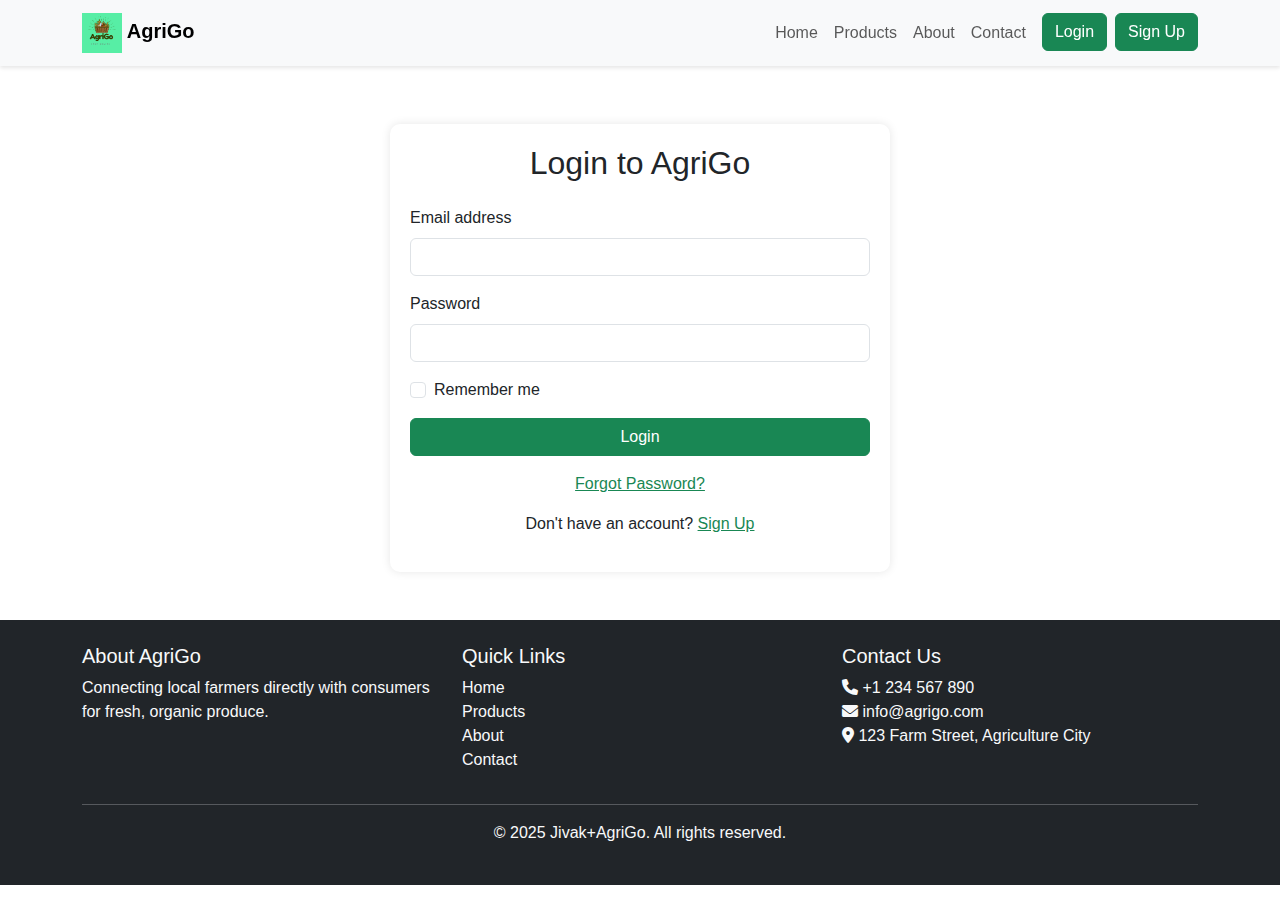
<file: farmer-dashboard.html>
<!DOCTYPE html>
<html lang="en">

<head>
    <meta charset="UTF-8">
    <meta name="viewport" content="width=device-width, initial-scale=1.0">
    <title>Farmer Dashboard - AgriGo</title>
    <link href="https://cdn.jsdelivr.net/npm/bootstrap@5.3.0/dist/css/bootstrap.min.css" rel="stylesheet">
    <link rel="stylesheet" href="css/style.css">
</head>

<body>
    <nav class="navbar navbar-expand-lg navbar-dark bg-success">
        <div class="container">
            <a class="navbar-brand" href="#">AgriGo</a>
            <button class="navbar-toggler" type="button" data-bs-toggle="collapse" data-bs-target="#navbarNav">
                <span class="navbar-toggler-icon"></span>
            </button>
            <div class="collapse navbar-collapse" id="navbarNav">
                <ul class="navbar-nav me-auto">
                    <li class="nav-item">
                        <a class="nav-link active" href="#" id="dashboardLink">Dashboard</a>
                    </li>
                    <li class="nav-item">
                        <a class="nav-link" href="#" id="productsLink">My Products</a>
                    </li>
                    <li class="nav-item">
                        <a class="nav-link" href="#" id="ordersLink">Orders</a>
                    </li>
                </ul>
                <div class="d-flex">
                    <span class="navbar-text me-3" id="farmerName"></span>
                    <button class="btn btn-outline-light" id="logoutBtn">Logout</button>
                </div>
            </div>
        </div>
    </nav>

    <div class="container mt-4">
        <!-- Dashboard Content -->
        <div id="dashboardContent">
            <div class="row">
                <div class="col-md-4">
                    <div class="card">
                        <div class="card-body">
                            <h5 class="card-title">Total Products</h5>
                            <p class="card-text" id="totalProducts">0</p>
                        </div>
                    </div>
                </div>
                <div class="col-md-4">
                    <div class="card">
                        <div class="card-body">
                            <h5 class="card-title">Pending Orders</h5>
                            <p class="card-text" id="pendingOrders">0</p>
                        </div>
                    </div>
                </div>
                <div class="col-md-4">
                    <div class="card">
                        <div class="card-body">
                            <h5 class="card-title">Total Revenue</h5>
                            <p class="card-text" id="totalRevenue">₹0</p>
                        </div>
                    </div>
                </div>
            </div>

            <div class="row mt-4">
                <div class="col-12">
                    <div class="card">
                        <div class="card-header">
                            <h5 class="mb-0">Recent Orders</h5>
                        </div>
                        <div class="card-body">
                            <div class="table-responsive">
                                <table class="table" id="recentOrdersTable">
                                    <thead>
                                        <tr>
                                            <th>Order ID</th>
                                            <th>Customer</th>
                                            <th>Amount</th>
                                            <th>Status</th>
                                            <th>Date</th>
                                            <th>Actions</th>
                                        </tr>
                                    </thead>
                                    <tbody>
                                        <!-- Orders will be populated here -->
                                    </tbody>
                                </table>
                            </div>
                        </div>
                    </div>
                </div>
            </div>
        </div>

        <!-- Products Content -->
        <div id="productsContent" style="display: none;">
            <div class="d-flex justify-content-between align-items-center mb-4">
                <h2>My Products</h2>
                <button class="btn btn-success" id="addProductBtn">Add New Product</button>
            </div>
            <div class="table-responsive">
                <table class="table" id="productsTable">
                    <thead>
                        <tr>
                            <th>Name</th>
                            <th>Category</th>
                            <th>Price</th>
                            <th>Stock</th>
                            <th>Status</th>
                            <th>Actions</th>
                        </tr>
                    </thead>
                    <tbody>
                        <!-- Products will be populated here -->
                    </tbody>
                </table>
            </div>
        </div>

        <!-- Orders Content -->
        <div id="ordersContent" style="display: none;">
            <h2 class="mb-4">All Orders</h2>
            <div class="table-responsive">
                <table class="table" id="ordersTable">
                    <thead>
                        <tr>
                            <th>Order ID</th>
                            <th>Customer</th>
                            <th>Products</th>
                            <th>Amount</th>
                            <th>Status</th>
                            <th>Date</th>
                            <th>Actions</th>
                        </tr>
                    </thead>
                    <tbody>
                        <!-- Orders will be populated here -->
                    </tbody>
                </table>
            </div>
        </div>
    </div>

    <!-- Add/Edit Product Modal -->
    <div class="modal fade" id="productModal" tabindex="-1" aria-labelledby="productModalLabel" aria-hidden="true">
        <div class="modal-dialog">
            <div class="modal-content">
                <div class="modal-header">
                    <h5 class="modal-title" id="productModalLabel">Add New Product</h5>
                    <button type="button" class="btn-close" data-bs-dismiss="modal" aria-label="Close"></button>
                </div>
                <div class="modal-body">
                    <form id="productForm">
                        <div class="mb-3">
                            <label for="productName" class="form-label">Product Name</label>
                            <input type="text" class="form-control" id="productName" required>
                        </div>
                        <div class="mb-3">
                            <label for="productCategory" class="form-label">Category</label>
                            <select class="form-select" id="productCategory" required>
                                <option value="">Select Category</option>
                                <option value="vegetables">Vegetables</option>
                                <option value="fruits">Fruits</option>
                                <option value="grains">Grains</option>
                                <option value="other">Other</option>
                            </select>
                        </div>
                        <div class="mb-3">
                            <label for="productPrice" class="form-label">Price (₹)</label>
                            <input type="number" class="form-control" id="productPrice" min="0" step="0.01" required>
                        </div>
                        <div class="mb-3">
                            <label for="productQuantity" class="form-label">Quantity</label>
                            <input type="number" class="form-control" id="productQuantity" min="0" required>
                        </div>
                        <div class="mb-3">
                            <label for="productUnit" class="form-label">Unit</label>
                            <select class="form-select" id="productUnit" required>
                                <option value="">Select Unit</option>
                                <option value="kg">Kilogram (kg)</option>
                                <option value="g">Gram (g)</option>
                                <option value="dozen">Dozen</option>
                                <option value="litre">Litre</option>
                            </select>
                        </div>
                        <div class="mb-3">
                            <label for="productDescription" class="form-label">Description</label>
                            <textarea class="form-control" id="productDescription" rows="3" required></textarea>
                        </div>
                        <div class="mb-3 form-check">
                            <input type="checkbox" class="form-check-input" id="productAvailable" checked>
                            <label class="form-check-label" for="productAvailable">Product Available</label>
                        </div>
                    </form>
                </div>
                <div class="modal-footer">
                    <button type="button" class="btn btn-secondary" data-bs-dismiss="modal">Cancel</button>
                    <button type="button" class="btn btn-success" id="saveProductBtn">Save Product</button>
                </div>
            </div>
        </div>
    </div>

    <script src="https://cdn.jsdelivr.net/npm/bootstrap@5.3.0/dist/js/bootstrap.bundle.min.js"></script>
    <script src="./js/farmer-dashboard.js"></script>
</body>

</html>
</file>
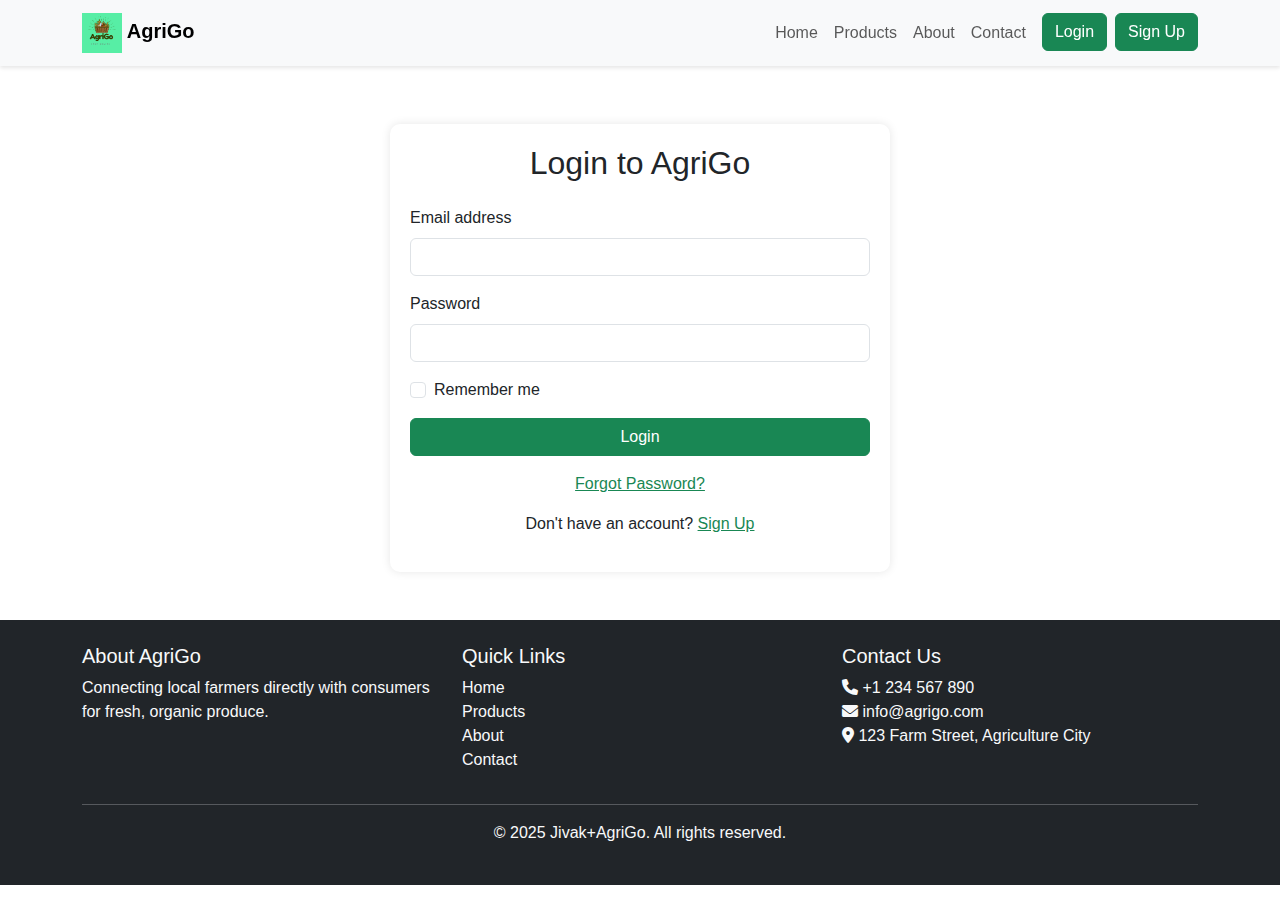
<file: login.html>
<!DOCTYPE html>
<html lang="en">

<head>
    <meta charset="UTF-8">
    <meta name="viewport" content="width=device-width, initial-scale=1.0">
    <title>Login - AgriGo</title>
    <!-- Bootstrap CSS -->
    <link href="https://cdn.jsdelivr.net/npm/bootstrap@5.3.0/dist/css/bootstrap.min.css" rel="stylesheet">
    <!-- Custom CSS -->
    <link rel="stylesheet" href="css/style.css">
    <!-- Font Awesome -->
    <link rel="stylesheet" href="https://cdnjs.cloudflare.com/ajax/libs/font-awesome/6.0.0/css/all.min.css">
</head>

<body>
    <!-- Navbar (Same as index.html) -->
    <nav class="navbar navbar-expand-lg navbar-light bg-light fixed-top">
        <div class="container">
            <a class="navbar-brand" href="index.html">
                <img src="./images/agrigo_logo.png" alt="AgriGo Logo" height="40">
                AgriGo
            </a>
            <button class="navbar-toggler" type="button" data-bs-toggle="collapse" data-bs-target="#navbarNav">
                <span class="navbar-toggler-icon"></span>
            </button>
            <div class="collapse navbar-collapse" id="navbarNav">
                <ul class="navbar-nav ms-auto">
                    <li class="nav-item">
                        <a class="nav-link" href="index.html">Home</a>
                    </li>
                    <li class="nav-item">
                        <a class="nav-link" href="products.html">Products</a>
                    </li>
                    <li class="nav-item">
                        <a class="nav-link" href="about.html">About</a>
                    </li>
                    <li class="nav-item">
                        <a class="nav-link" href="contact.html">Contact</a>
                    </li>
                    <li class="nav-item">
                        <a class="btn btn-outline-success ms-2 active" href="login.html">Login</a>
                    </li>
                    <li class="nav-item">
                        <a class="btn btn-success ms-2" href="signup.html">Sign Up</a>
                    </li>
                </ul>
            </div>
        </div>
    </nav>

    <!-- Login Form -->
    <div class="container mt-5">
        <div class="form-container">
            <h2 class="text-center mb-4">Login to AgriGo</h2>
            <form id="loginForm">
                <div class="mb-3">
                    <label for="email" class="form-label">Email address</label>
                    <input type="email" class="form-control" id="email" required>
                </div>
                <div class="mb-3">
                    <label for="password" class="form-label">Password</label>
                    <input type="password" class="form-control" id="password" required>
                </div>
                <div class="mb-3 form-check">
                    <input type="checkbox" class="form-check-input" id="rememberMe">
                    <label class="form-check-label" for="rememberMe">Remember me</label>
                </div>
                <button type="submit" class="btn btn-success w-100">Login</button>
                <div class="text-center mt-3">
                    <a href="#" class="text-success">Forgot Password?</a>
                </div>
                <div class="text-center mt-3">
                    <p>Don't have an account? <a href="signup.html" class="text-success">Sign Up</a></p>
                </div>
            </form>
        </div>
    </div>

    <!-- Footer (Same as index.html) -->
    <footer class="bg-dark text-light py-4 mt-5">
        <div class="container">
            <div class="row">
                <div class="col-md-4">
                    <h5>About AgriGo</h5>
                    <p>Connecting local farmers directly with consumers for fresh, organic produce.</p>
                </div>
                <div class="col-md-4">
                    <h5>Quick Links</h5>
                    <ul class="list-unstyled">
                        <li><a href="index.html" class="text-light">Home</a></li>
                        <li><a href="products.html" class="text-light">Products</a></li>
                        <li><a href="about.html" class="text-light">About</a></li>
                        <li><a href="contact.html" class="text-light">Contact</a></li>
                    </ul>
                </div>
                <div class="col-md-4">
                    <h5>Contact Us</h5>
                    <ul class="list-unstyled">
                        <li><i class="fas fa-phone"></i> +1 234 567 890</li>
                        <li><i class="fas fa-envelope"></i> info@agrigo.com</li>
                        <li><i class="fas fa-map-marker-alt"></i> 123 Farm Street, Agriculture City</li>
                    </ul>
                </div>
            </div>
            <hr>
            <div class="text-center">
                <p>&copy; 2025 Jivak+AgriGo. All rights reserved.</p>
            </div>
        </div>
    </footer>

    <!-- Bootstrap JS -->
    <script src="https://cdn.jsdelivr.net/npm/bootstrap@5.3.0/dist/js/bootstrap.bundle.min.js"></script>
    <!-- Custom JS -->
    <script src="js/auth.js"></script>
</body>

</html>
</file>
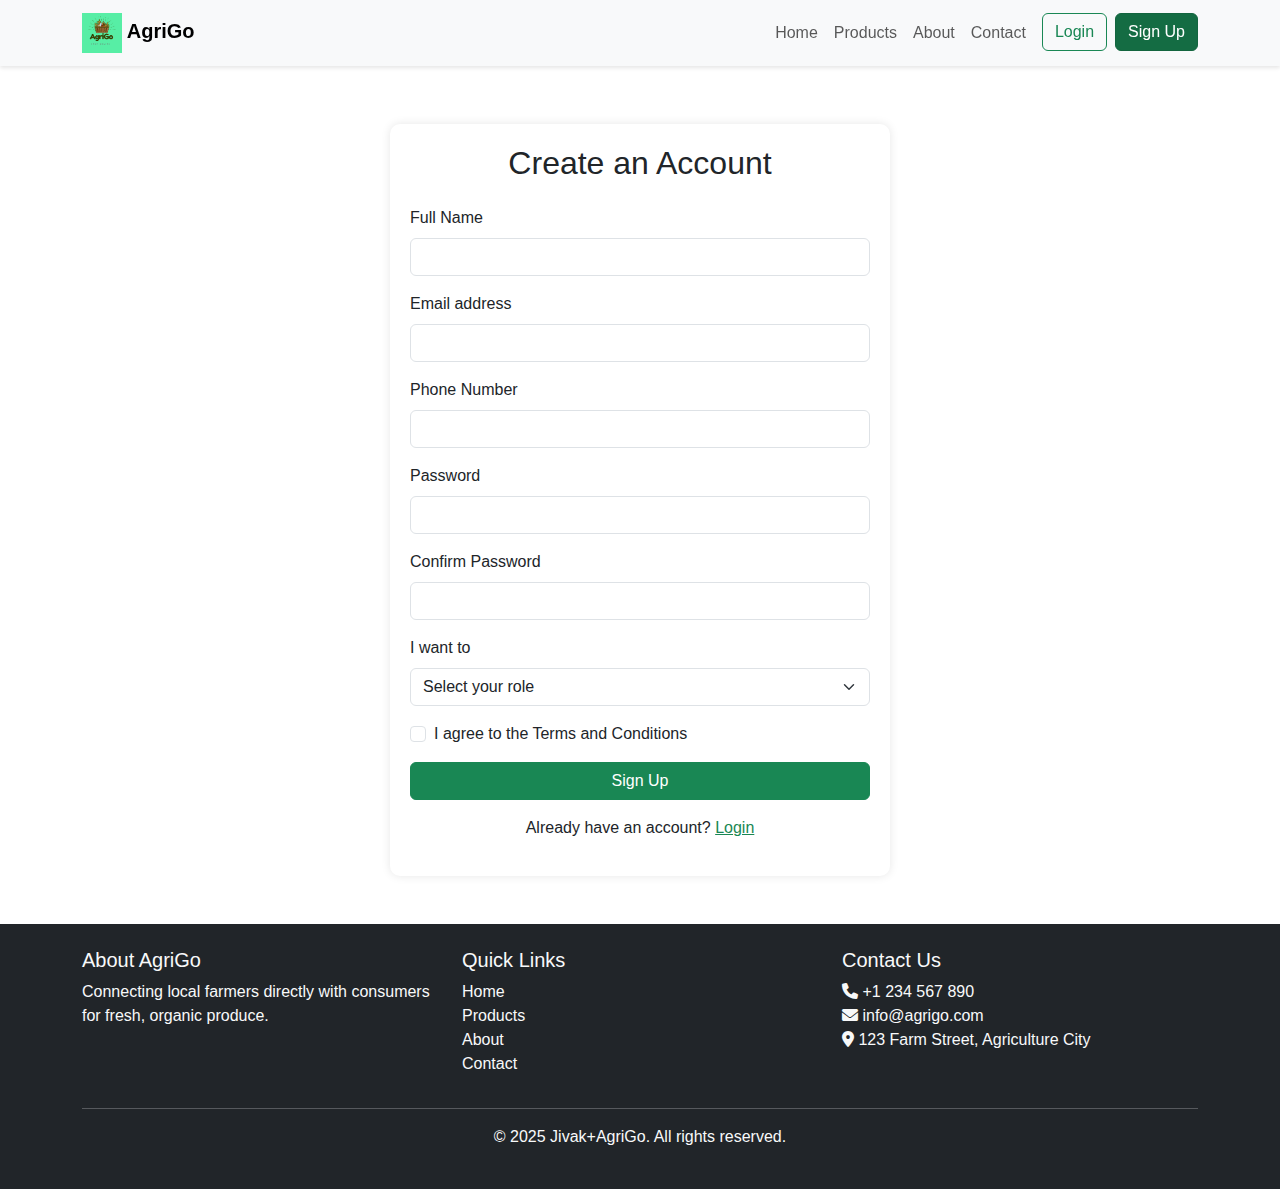
<file: signup.html>
<!DOCTYPE html>
<html lang="en">

<head>
    <meta charset="UTF-8">
    <meta name="viewport" content="width=device-width, initial-scale=1.0">
    <title>Sign Up - AgriGo</title>
    <!-- Bootstrap CSS -->
    <link href="https://cdn.jsdelivr.net/npm/bootstrap@5.3.0/dist/css/bootstrap.min.css" rel="stylesheet">
    <!-- Custom CSS -->
    <link rel="stylesheet" href="css/style.css">
    <!-- Font Awesome -->
    <link rel="stylesheet" href="https://cdnjs.cloudflare.com/ajax/libs/font-awesome/6.0.0/css/all.min.css">
</head>

<body>
    <!-- Navbar (Same as index.html) -->
    <nav class="navbar navbar-expand-lg navbar-light bg-light fixed-top">
        <div class="container">
            <a class="navbar-brand" href="index.html">
                <img src="./images/agrigo_logo.png" alt="AgriGo Logo" height="40">
                AgriGo
            </a>
            <button class="navbar-toggler" type="button" data-bs-toggle="collapse" data-bs-target="#navbarNav">
                <span class="navbar-toggler-icon"></span>
            </button>
            <div class="collapse navbar-collapse" id="navbarNav">
                <ul class="navbar-nav ms-auto">
                    <li class="nav-item">
                        <a class="nav-link" href="index.html">Home</a>
                    </li>
                    <li class="nav-item">
                        <a class="nav-link" href="products.html">Products</a>
                    </li>
                    <li class="nav-item">
                        <a class="nav-link" href="about.html">About</a>
                    </li>
                    <li class="nav-item">
                        <a class="nav-link" href="contact.html">Contact</a>
                    </li>
                    <li class="nav-item">
                        <a class="btn btn-outline-success ms-2" href="login.html">Login</a>
                    </li>
                    <li class="nav-item">
                        <a class="btn btn-success ms-2 active" href="signup.html">Sign Up</a>
                    </li>
                </ul>
            </div>
        </div>
    </nav>

    <!-- Signup Form -->
    <div class="container mt-5">
        <div class="form-container">
            <h2 class="text-center mb-4">Create an Account</h2>
            <form id="signupForm">
                <div class="mb-3">
                    <label for="name" class="form-label">Full Name</label>
                    <input type="text" class="form-control" id="name" required>
                </div>
                <div class="mb-3">
                    <label for="email" class="form-label">Email address</label>
                    <input type="email" class="form-control" id="email" required>
                </div>
                <div class="mb-3">
                    <label for="phone" class="form-label">Phone Number</label>
                    <input type="tel" class="form-control" id="phone" required>
                </div>
                <div class="mb-3">
                    <label for="password" class="form-label">Password</label>
                    <input type="password" class="form-control" id="password" required>
                </div>
                <div class="mb-3">
                    <label for="confirmPassword" class="form-label">Confirm Password</label>
                    <input type="password" class="form-control" id="confirmPassword" required>
                </div>
                <div class="mb-3">
                    <label for="role" class="form-label">I want to</label>
                    <select class="form-select" id="role" required>
                        <option value="">Select your role</option>
                        <option value="consumer">Buy Products</option>
                        <option value="farmer">Sell Products</option>
                    </select>
                </div>
                <div id="farmerFields" class="d-none">
                    <div class="mb-3">
                        <label for="farmName" class="form-label">Farm Name</label>
                        <input type="text" class="form-control" id="farmName">
                    </div>
                    <div class="mb-3">
                        <label for="farmLocation" class="form-label">Farm Location</label>
                        <input type="text" class="form-control" id="farmLocation">
                    </div>
                </div>
                <div class="mb-3 form-check">
                    <input type="checkbox" class="form-check-input" id="terms" required>
                    <label class="form-check-label" for="terms">I agree to the Terms and Conditions</label>
                </div>
                <button type="submit" class="btn btn-success w-100">Sign Up</button>
                <div class="text-center mt-3">
                    <p>Already have an account? <a href="login.html" class="text-success">Login</a></p>
                </div>
            </form>
        </div>
    </div>

    <!-- Footer (Same as index.html) -->
    <footer class="bg-dark text-light py-4 mt-5">
        <div class="container">
            <div class="row">
                <div class="col-md-4">
                    <h5>About AgriGo</h5>
                    <p>Connecting local farmers directly with consumers for fresh, organic produce.</p>
                </div>
                <div class="col-md-4">
                    <h5>Quick Links</h5>
                    <ul class="list-unstyled">
                        <li><a href="index.html" class="text-light">Home</a></li>
                        <li><a href="products.html" class="text-light">Products</a></li>
                        <li><a href="about.html" class="text-light">About</a></li>
                        <li><a href="contact.html" class="text-light">Contact</a></li>
                    </ul>
                </div>
                <div class="col-md-4">
                    <h5>Contact Us</h5>
                    <ul class="list-unstyled">
                        <li><i class="fas fa-phone"></i> +1 234 567 890</li>
                        <li><i class="fas fa-envelope"></i> info@agrigo.com</li>
                        <li><i class="fas fa-map-marker-alt"></i> 123 Farm Street, Agriculture City</li>
                    </ul>
                </div>
            </div>
            <hr>
            <div class="text-center">
                <p>&copy; 2025 Jivak+AgriGo. All rights reserved.</p>
            </div>
        </div>
    </footer>

    <!-- Bootstrap JS -->
    <script src="https://cdn.jsdelivr.net/npm/bootstrap@5.3.0/dist/js/bootstrap.bundle.min.js"></script>
    <!-- Custom JS -->
    <script src="./js/auth.js"></script>
</body>

</html>
</file>
<file: css/style.css>
/* General Styles */
body {
    padding-top: 76px;
    font-family: 'Segoe UI', Tahoma, Geneva, Verdana, sans-serif;
}

/* Navbar Styles */
.navbar {
    box-shadow: 0 2px 4px rgba(0,0,0,0.1);
}

.navbar-brand {
    font-weight: bold;
}

/* Carousel Styles */
.carousel-item {
    height: 600px;
}

.carousel-item img {
    object-fit: cover;
    height: 100%;
}

.carousel-caption {
    background: rgba(0,0,0,0.5);
    padding: 20px;
    border-radius: 10px;
}

/* Feature Section */
.feature-item {
    transition: transform 0.3s;
}

.feature-item:hover {
    transform: translateY(-10px);
}

.feature-item i {
    color: #28a745;
}

/* Product Card */
.product-card {
    border: none;
    transition: transform 0.3s;
    margin-bottom: 20px;
}

.product-card:hover {
    transform: translateY(-5px);
    box-shadow: 0 4px 8px rgba(0,0,0,0.1);
}

.product-card img {
    height: 200px;
    object-fit: cover;
}

/* Forms */
.form-container {
    max-width: 500px;
    margin: 0 auto;
    padding: 20px;
    border-radius: 10px;
    box-shadow: 0 0 10px rgba(0,0,0,0.1);
}

/* Footer */
footer {
    margin-top: 50px;
}

footer a {
    text-decoration: none;
}

footer a:hover {
    text-decoration: underline;
}

/* Responsive Adjustments */
@media (max-width: 768px) {
    .carousel-item {
        height: 400px;
    }
    
    .carousel-caption h1 {
        font-size: 24px;
    }
    
    .carousel-caption p {
        font-size: 16px;
    }
    
    .feature-item {
        margin-bottom: 20px;
    }
}
</file>
